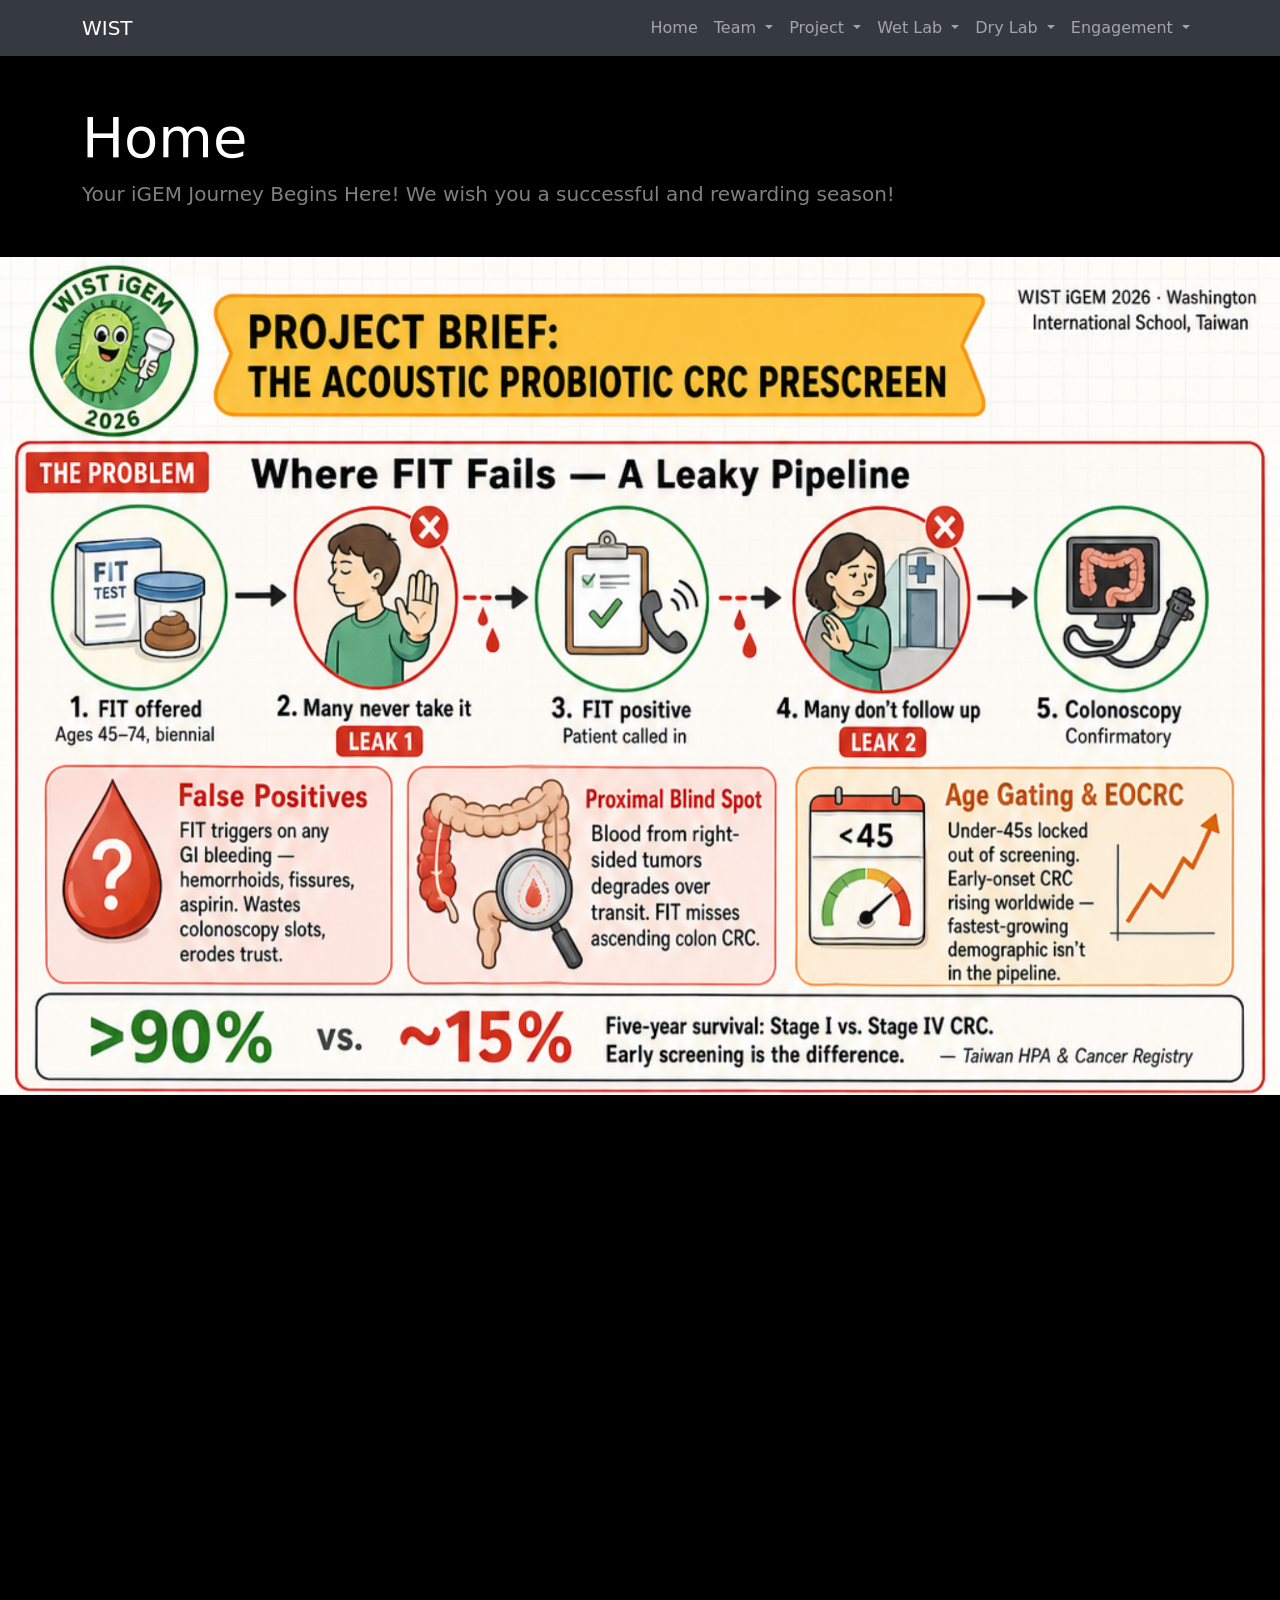
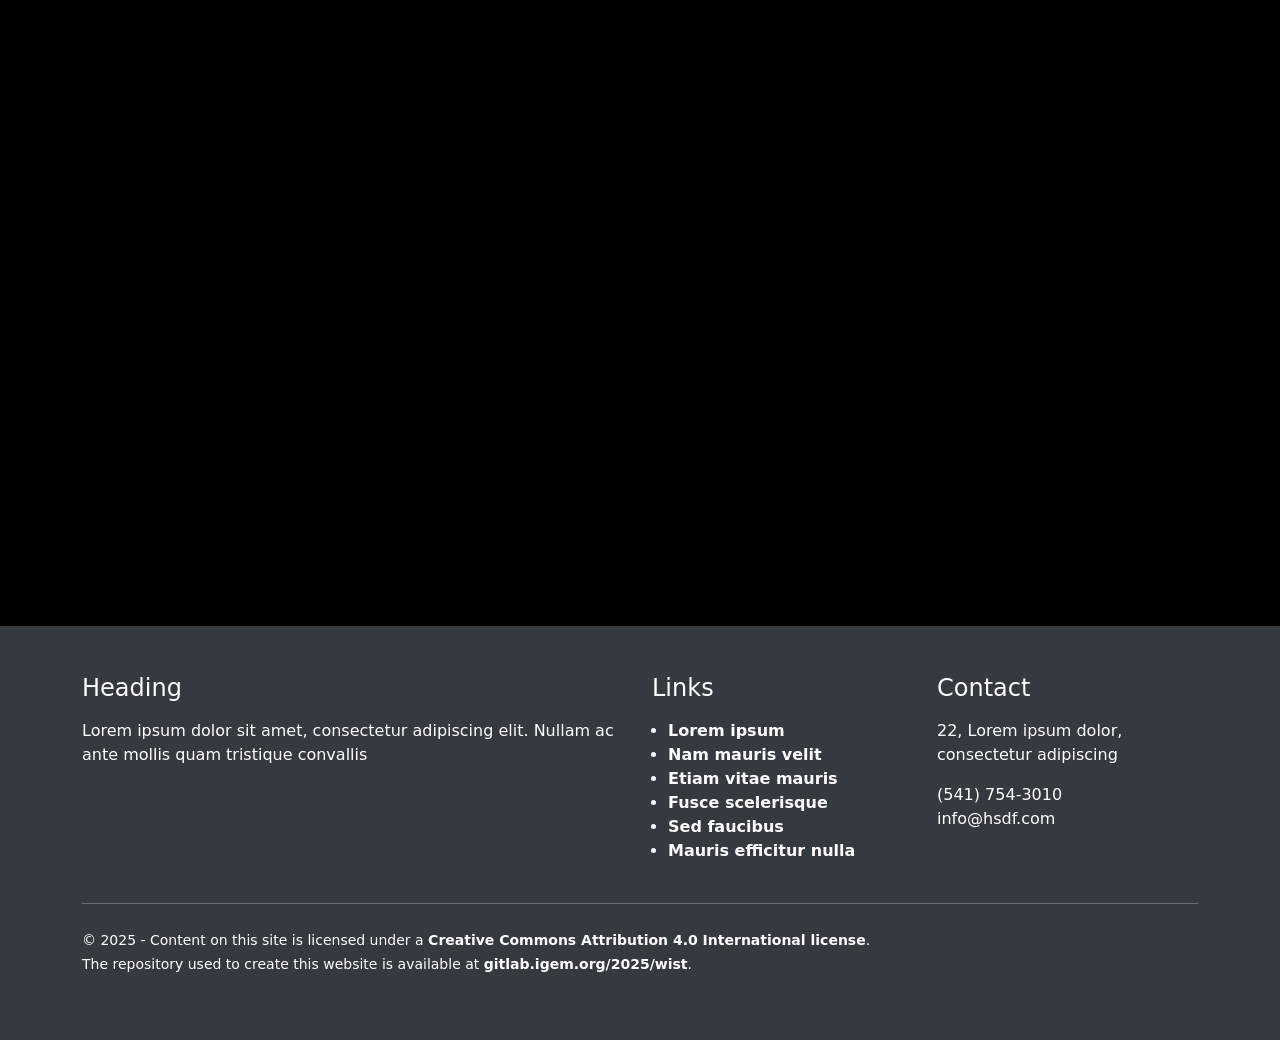
<file: docs/index.html>
<!doctype html>
<html lang="en">
  <head>
    <!-- Required meta tags -->
    <meta charset="utf-8">
    <meta name="viewport" content="width=device-width, initial-scale=1">
    <link rel="shortcut icon" href="https://static.igem.wiki/common/icons/favicons/igem-2022.svg"/>
    <link rel="license" href="https://creativecommons.org/licenses/by/4.0/"/>

    <!-- Bootstrap CSS -->
    <link href="static/bootstrap.min.css" rel="stylesheet">

    <!-- Custom CSS -->
    <link href="static/style.css" rel="stylesheet">
    <link href="static/home.css" rel="stylesheet">

    <title>Home | WIST - iGEM 2025</title>
    <style>
      header {
       
        /* background-color: black; */
        /* background-image: url("static/img/test.gif");
        background-size: contain;
        background-position: center;
        background-repeat: no-repeat;
        height: 100vh;
        margin: 0;  */
      }
      body{
        background-color: rgb(0, 0, 0);
        /* background-image: url("static/img/Sheba1.JPG"); */
        background-position: center;
        background-size: contain;
        background-repeat: no-repeat;
        
        /* background-size: contain;
        background-position: center;
        
        height: 100vh;
        margin: 0;  */ 
      }
      .header{
        all: unset;
        /* all: revert; */
      }
      /* .backimg{
        width: 100%;
        padding: 0 5%;
      } */
      li{
        color: aliceblue;
      }
      .wist{
        width:100%
      }
    </style>
</head>
<body>
  <!-- Navigation -->
  <nav class="navbar navbar-expand-lg navbar-dark bg-dark fixed-top">
  <div class="container">

    <!-- TEAM NAME -->
    <a class="navbar-brand" href="#">WIST</a>

    <!-- SMALL SCREEN MENU ICON -->
    <button class="navbar-toggler" type="button" data-bs-toggle="collapse" data-bs-target="#navbarSupportedContent" aria-controls="navbarSupportedContent" aria-expanded="false" aria-label="Toggle navigation">
      <span class="navbar-toggler-icon"></span>
    </button>

    <div class="collapse navbar-collapse" id="navbarSupportedContent">
      <ul class="navbar-nav ml-auto left-aligned">

        <!-- HOME -->
        <li class="nav-item">
          <a class="nav-link" href="index.html">Home</a>
        </li>

        <!-- TEAM -->
        <li class="nav-item dropdown">
          <a class="nav-link dropdown-toggle" href="#" id="navbar-team" role="button" data-bs-toggle="dropdown" aria-expanded="false">
            Team
          </a>
          <ul class="dropdown-menu" aria-labelledby="navbar-team">
            <li><a class="dropdown-item" href="members">Members</a></li>
            <li><a class="dropdown-item" href="attributions">Attributions</a></li>
          </ul>
        </li>

        <!-- PROJECT -->
        <li class="nav-item dropdown">
          <a class="nav-link dropdown-toggle" href="#" id="navbar-project" role="button" data-bs-toggle="dropdown" aria-expanded="false">
            Project
          </a>
          <ul class="dropdown-menu" aria-labelledby="navbar-project">
            <li><a class="dropdown-item" href="description">Description</a></li>
            <li><a class="dropdown-item" href="engineering">Engineering</a></li>
            <li><a class="dropdown-item" href="results">Results</a></li>
            <li><a class="dropdown-item" href="contribution">Contribution</a></li>
          </ul>
        </li>

        <!-- WET LAB -->
        <li class="nav-item dropdown">
          <a class="nav-link dropdown-toggle" href="#" id="navbar-wet-lab" role="button" data-bs-toggle="dropdown" aria-expanded="false">
            Wet Lab
          </a>
          <ul class="dropdown-menu" aria-labelledby="navbar-wet-lab">
            <li><a class="dropdown-item" href="experiments">Experiments</a></li>
            <li><a class="dropdown-item" href="notebook">Notebook</a></li>
            <li><a class="dropdown-item" href="measurement">Measurement</a></li>
            <li><a class="dropdown-item" href="plant">Plant</a></li>
            <li><a class="dropdown-item" href="safety-and-security">Safety and Security</a></li>
            <li><a class="dropdown-item" href="loading">Loading</a></li>
          </ul>
        </li>

        <!-- DRY LAB -->
        <li class="nav-item dropdown">
          <a class="nav-link dropdown-toggle" href="#" id="navbar-dry-lab" role="button" data-bs-toggle="dropdown" aria-expanded="false">
            Dry Lab
          </a>
          <ul class="dropdown-menu" aria-labelledby="navbar-dry-lab">
            <li><a class="dropdown-item" href="model">Model</a></li>
            <li><a class="dropdown-item" href="software">Software</a></li>
            <li><a class="dropdown-item" href="hardware">Hardware</a></li>
          </ul>
        </li>

        <!-- ENGAGEMENT -->
        <li class="nav-item dropdown">
          <a class="nav-link dropdown-toggle" href="#" id="navbar-engagement" role="button" data-bs-toggle="dropdown" aria-expanded="false">
            Engagement
          </a>
          <ul class="dropdown-menu" aria-labelledby="navbar-engagement">
            <li><a class="dropdown-item" href="entrepreneurship">Entrepreneurship</a></li>
            <li><a class="dropdown-item" href="human-practices">Human Practices</a></li>
            <li><a class="dropdown-item" href="education">Education</a></li>
            <li><a class="dropdown-item" href="inclusivity">Inclusivity</a></li>
            <li><a class="dropdown-item" href="sustainability">Sustainability</a></li>
          </ul>
        </li>

      </ul>
    </div>
  </div>
</nav>

  <!-- Header -->
  
  <header class="bg-hero py-5 mb-5 header">
    <div class="container h-100">
      <div class="row h-100 align-items-center">
        <div class="col-lg-12">
          <h1 class="display-4 text-white mt-5 mb-2">Home</h1>
	        <p class="lead mb-5 text-white-50"><b>Your iGEM Journey Begins Here!</b> We wish you a successful and rewarding season!</p>
        </div>
      </div>
    </div>
  </header>

  <!-- Page Content -->
  <div class="backimg">
    

<div class="fa">
  <img src="static/img/wist-11.png" alt="" class="wist bg-section story-image" loading="lazy">
  <button class="circle-btn-1">
    <img src="static/img/wist-11.png" class="popimg-1" alt="">
  </button>
  <button class="circle-btn-2">
    <img src="static/img/wist-22.png" class="popimg-2" alt="">
  </button>
  <button class="circle-btn-3">
    <img src="static/img/wist-33.png" class="popimg-3" alt="">
  </button>
</div>
<div class="fa">
  <img src="static/img/wist-22.png" alt="" class="wist bg-section story-image" loading="lazy">
</div>
<div class="fa">
  <img src="static/img/wist-33.png" alt="" class="wist bg-section story-image" loading="lazy">
</div>

<div class="background-image-section">
<div class="row">
  <div class="col">
    <!-- <h2>Essential First Steps</h2>
    <hr />
    <p>Familiarize yourself with the official iGEM competition rules, policies, and judging criteria:</p>
    <ul>
      <li>Carefully review the <a href="https://competition.igem.org/deliverables/team-wiki" target="_blank">Wiki Requirements page</a> to ensure your wiki meets all necessary standards for judging and awards.</li>
      <li>Understand the criteria and required wiki pages for Gold, Silver, and Bronze Medals on the <a href="https://competition.igem.org/judging/medals" target="_blank">Medals page</a>.</li>
      <li>Explore the various Project Prizes and their corresponding wiki requirements on the <a href="https://competition.igem.org/judging/project-prizes" target="_blank">Project Prizes Page</a>.</li>
      <li>Discover the eligibility criteria and wiki requirements for Special Prizes on the <a href="https://competition.igem.org/judging/special-prizes" target="_blank">Special Prizes Page</a>.</li>
      <li><img src="/img/Sheba1.JPG" alt=""></li> -->
      
    </ul>
  </div>
</div>

<!-- <div class="row mt-4">
  <div class="col">
    <h2>Building Your Wiki</h2>
    <hr />
    <ul>
      <li><b>Content First, Design Second</b>: Focus on clearly documenting your project, research, and activities. Design can be refined later.</li>
      <li><b>Navigation is Key</b>: Structure your wiki with clear and intuitive navigation. Visitors should easily find information.</li>
      <li><b>Accessibility Matters</b>: Use readable fonts, appropriate color contrast, and ensure your wiki is mobile-friendly.</li>
      <li><b>Media Optimization</b>: Compress images and videos to reduce file sizes and improve loading times.</li>
      <li><b>Document Early & Often</b>: Start documenting your project from day one. Don't wait until the Wiki Freeze.</li>
      <li><b>Prepare for Deadlines</b>: Stay up-to-date with important deadlines and events by checking the <a href="https://competition.igem.org/calendar" target="_blank">iGEM Competition Calendar</a>.</li>
    </ul>
  </div>
</div> -->
<!-- <div class="row mt-4">
  <div class="col-lg-8">
    <h2>Tips for Success</h2>
    <hr />
    <ul>
      <li><b>Clearly Define Your Project</b>: Explain your project's goals, methodology, and expected outcomes in a clear and concise manner.</li>
      <li><b>Show Your Progress</b>: Regularly update your wiki with your team's progress, experiments, and results.</li>
      <li><b>Engage Your Audience</b>: Consider your global audience and use language that is accessible to everyone.</li>
      <li><b>Human Practices & Safety</b>: Thoroughly document your team's human practices activities and safety considerations.</li>
      <li><b>Collaborate & Share</b>: Highlight collaborations with other teams and institutions.</li>
      <li><b>Have Fun and Learn!</b> iGEM is a unique opportunity to learn, grow, and contribute to synthetic biology.</li>
    </ul>
  </div> -->
  <!-- <div class="col-lg-4">
    <h2>Inspiration</h2>
    <hr />
    <p>You can also view other team wikis for inspiration! Here are some examples:</p>
    <ul>
      <li><a href="https://2024.igem.wiki/ju-krakow">2024 JU-Krakow</a></li>
      <li><a href="https://2024.igem.wiki/gems-taiwan">2024 GEMS-Taiwan</a></li>
      <li><a href="https://2024.igem.wiki/heidelberg">2024 Heidelberg</a></li>
      <li><a href="https://2024.igem.wiki/marburg">2024 Marburg</a></li>
      <li><a href="https://2024.igem.wiki/sydney-australia">2024 Sydney-Australia</a></li>
      <li><a href="https://2024.igem.wiki/toulouse-insa-ups">2024 Toulouse-INSA-UPS</a></li>
      <li><a href="https://2024.igem.wiki/bnds-china">2024 BNDS-China</a></li>
      <li><a href="https://2024.igem.wiki/vilnius-lithuania">2024 Vilnius-Lithuania</a></li>
      <li><a href="https://2024.igem.wiki/bnuzh-china">2024 BNUZH-China</a></li>
      <li><a href="https://2024.igem.wiki/xmu-china">2024 XMU-China</a></li>
    </ul>
  </div> -->
</div>
</div>
<!-- 動畫只出現一次 -->
<!-- <script>
  document.addEventListener("DOMContentLoaded", function() {
    const options = {
        threshold: 0.15,
        rootMargin: "0px 0px -50px 0px" 
    };

    const observer = new IntersectionObserver((entries, observer) => {
        entries.forEach(entry => {
            if (entry.isIntersecting) {
                entry.target.classList.add('visible');
                observer.unobserve(entry.target);
            }
        });
    }, options);

    const targets = document.querySelectorAll('.wist');
    
    targets.forEach(target => {
        observer.observe(target);
    });
  });
</script> -->
<!-- 動畫重複出現 -->
<script>
  document.addEventListener("DOMContentLoaded", function() {
    const observerOptions = {
        threshold: 0.15,      // 圖片出現 15% 時觸發
        rootMargin: "0px 0px -50px 0px" 
    };

    const observer = new IntersectionObserver((entries) => {
        entries.forEach(entry => {
            if (entry.isIntersecting) {
                // 滾進來：加上 class 跑動畫
                entry.target.classList.add('visible');
            } else {
                // 滾出去：移除 class，讓它回到初始隱藏狀態
                // 這樣下次滾回來時，動畫才會重新觸發
                entry.target.classList.remove('visible');
            }
        });
    }, observerOptions);

    document.querySelectorAll('.wist').forEach(img => {
        observer.observe(img);
    });
  });
</script>

  </div>
  <!-- Footer: MUST mention license AND have a link to team wiki's repository on gitlab.igem.org -->
  <footer class="pt-5 pb-5 footer py-5 mt-5 bg-dark text-white">
  <div class="container">
    <div class="row mb-4">
      <div class="col-lg-6 col-xs-12">
        <h4 class="mb-3">Heading</h4>
        <p>Lorem ipsum dolor sit amet, consectetur adipiscing elit. Nullam ac ante mollis quam tristique convallis</p>
      </div>
      <div class="col-lg-3 col-xs-12">
        <h4 class="mt-lg-0 mt-sm-3">Links</h4>
          <ul class="m-2 p-2">
            <li><a href="#">Lorem ipsum</a></li>
            <li><a href="#">Nam mauris velit</a></li>
            <li><a href="#">Etiam vitae mauris</a></li>
            <li><a href="#">Fusce scelerisque</a></li>
            <li><a href="#">Sed faucibus</a></li>
            <li><a href="#">Mauris efficitur nulla</a></li>
          </ul>
      </div>
      <div class="col-lg-3 col-xs-12">
        <h4 class="mt-lg-0 mt-sm-4 mb-3">Contact</h4>
        <p>22, Lorem ipsum dolor, consectetur adipiscing</p>
        <p class="mb-0">(541) 754-3010</p>
        <p>info@hsdf.com</p>
      </div>
    </div>
    <hr />
    <!-- The following MUST be on every page: license information and link to the repository on gitlab.igem.org -->
    <div class="row mt-4">
      <div class="col">
        <p class="mb-0"><small>© 2025 - Content on this site is licensed under a <a class="subfoot" href="https://creativecommons.org/licenses/by/4.0/" rel="license">Creative Commons Attribution 4.0 International license</a>.</small></p>
	      <p><small>The repository used to create this website is available at <a href="https://gitlab.igem.org/2025/wist">gitlab.igem.org/2025/wist</a>.</small></p>
      </div>
    </div>
  </div>
</footer>

  <!-- Bootstrap Bundle with Popper -->
  
  <script src="static/bootstrap.bundle.min.js"></script>
</body>
</html>
</file>
<file: docs/static/style.css>
body { padding-top: 56px; }
.left-aligned { margin-left: auto; }
.bg-dark { background-color: #343a40 !important; }
.bg-hero { background-color: #45b06cff; }

/* CALLOUT */
.bd-callout { padding:1.25rem; margin-top:1.25rem; margin-bottom:1.25rem; border:1px solid #e9ecef; border-left-width:.25rem; border-radius:.25rem }
.bd-callout h4 { margin-bottom: 1.25rem }
.bd-callout p:last-child { margin-bottom:0 }
.bd-callout code { border-radius:.25rem }
.bd-callout+.bd-callout { margin-top:-.25rem }
.bd-callout-info { border-left-color:#5bc0de }
.bd-callout-warning { border-left-color:#f0ad4e }
.bd-callout-danger { border-left-color:#d9534f }

/* footer */
footer a { color: white; font-weight: bold; text-decoration: none; }
footer a:hover { color: white; text-decoration: underline; }
</file>
<file: docs/static/home.css>
.wist {
    opacity: 0;
    transform: translateY(50px); 
    transition: opacity 1.0s ease-out, transform 0.8s ease-out;
    will-change: opacity, transform; 
}

.wist.visible {
    opacity: 1;
    transform: translateY(0);
    transition: opacity 0.8s ease-out, transform 0.8s ease-out;
}

.fa{
    position: relative;
}

.circle-btn-1 {
    width: 200px;
    height: 200px;
    border-radius: 50%;

    background: transparent;
    
    /* 測試用 */
    /* border: 2px solid #ffffff;   */
    border: none;
    outline: none;
    
    cursor: pointer;
    transition: all 0.3s ease;

    position: absolute;
    top:30%;
    left: 4%;
}

.circle-btn-1:hover .popimg-1 {
    opacity: 1;
    /* display: block; */
    /* 向上滑動一點，增加動態感 */
    bottom: 80px; 
}

.popimg-1{
    opacity: 0;
    transition: opacity 0.1s ease-in-out;
    pointer-events: none;
    /* display: none; */
    width: 300%;
    position: absolute;
    left: 70%;
    bottom: 25%;
}

.circle-btn-2 {
    width: 200px;
    height: 200px;
    border-radius: 50%;

    background: transparent;
    
    /* 測試用 */
    /* border: 2px solid #ffffff;   */
    border: none;
    outline: none;
    
    cursor: pointer;
    transition: all 0.3s ease;

    position: absolute;
    top:30%;
    left: 23%;
}

.circle-btn-2:hover .popimg-2 {
    opacity: 1;
    /* display: block; */
    /* 向上滑動一點，增加動態感 */
    bottom: 80px; 
}

.popimg-2{
    opacity: 0;
    transition: opacity 0.1s ease-in-out;
    pointer-events: none;
    /* display: none; */
    width: 300%;
    position: absolute;
    left: 70%;
    bottom: 25%;
}

.circle-btn-3 {
    width: 200px;
    height: 200px;
    border-radius: 50%;

    background: transparent;
    
    /* 測試用 */
    /* border: 2px solid #ffffff;   */
    border: none;
    outline: none;
    
    cursor: pointer;
    transition: all 0.3s ease;

    position: absolute;
    top:30%;
    left: 42%;
}

.circle-btn-3:hover .popimg-3 {
    opacity: 1;
    /* display: block; */
    /* 向上滑動一點，增加動態感 */
    bottom: 80px; 
}

.popimg-3{
    opacity: 0;
    transition: opacity 0.1s ease-in-out;
    pointer-events: none;
    /* display: none; */
    width: 300%;
    position: absolute;
    left: 70%;
    bottom: 25%;
}
</file>
